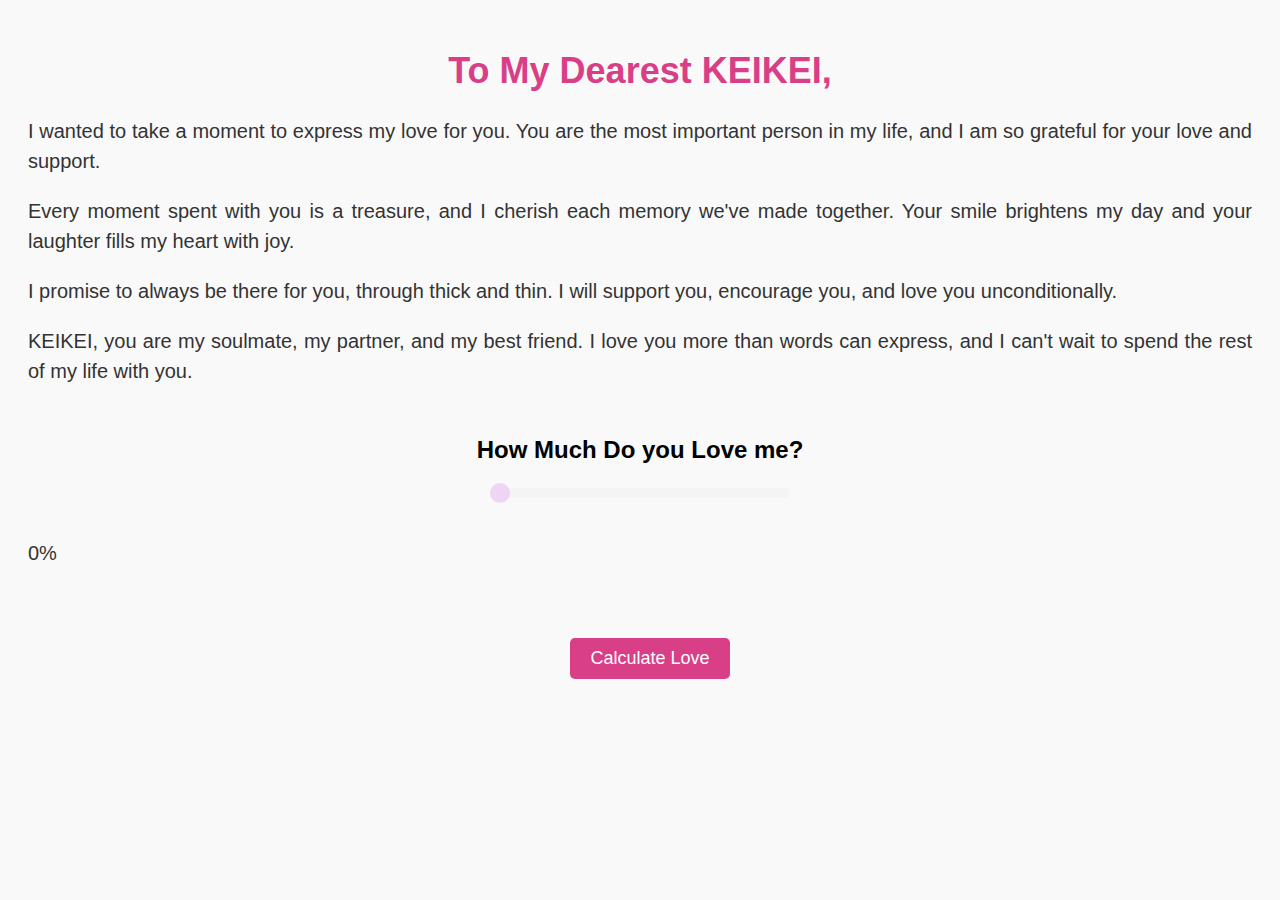
<file: love.html>
<!DOCTYPE html>
<html>
  <head>
    <meta charset="UTF-8">
    <title>My Love for KEIKEI</title>
    <style>
      body {
        font-family: Arial, sans-serif;
        background-color: #f9f9f9;
      }
      h1 {
        font-size: 36px;
        color: #d83f87;
        text-align: center;
        margin-top: 50px;
      }
      p {
        font-size: 20px;
        line-height: 1.5;
        color: #333;
        margin: 20px 0;
        text-align: justify;
        padding: 0 20px;
      }
      .signature {
        font-size: 24px;
        font-style: italic;
        color: #d83f87;
        text-align: right;
        margin-top: 50px;
        margin-right: 20px;
      }
      button {
        background-color: #d83f87;
        color: #fff;
        border: none;
        padding: 10px 20px;
        font-size: 18px;
        border-radius: 5px;
        margin-top: 50px;
        margin-left: 20px;
        cursor: pointer;
      }
      button:hover {
        background-color: #fff;
        color: #d83f87;
      }
      		#love-meter {
			margin: 50px auto;
			text-align: center;
		}
		#love-meter input[type="range"] {
			width: 300px;
			margin-bottom: 20px;
			-webkit-appearance: none;
			background-color: #f2f2f2;
			height: 10px;
			border-radius: 5px;
			outline: none;
			opacity: 0.7;
			-webkit-transition: .2s;
			transition: opacity .2s;
		}
		#love-meter input[type="range"]::-webkit-slider-thumb {
			-webkit-appearance: none;
			appearance: none;
			width: 20px;
			height: 20px;
			border-radius: 50%;
			background-color: #eac6f3;
			cursor: pointer;
		}
		#love-meter input[type="range"]::-moz-range-thumb {
			width: 20px;
			height: 20px;
			border: 0;
			border-radius: 50%;
			background-color: #eac6f3;
			cursor: pointer;
		}
    </style>
  </head>
  <body>
    <h1>To My Dearest KEIKEI,</h1>
    <p>I wanted to take a moment to express my love for you. You are the most important person in my life, and I am so grateful for your love and support.</p>
    <p>Every moment spent with you is a treasure, and I cherish each memory we've made together. Your smile brightens my day and your laughter fills my heart with joy.</p>
    <p>I promise to always be there for you, through thick and thin. I will support you, encourage you, and love you unconditionally.</p>
    <p>KEIKEI, you are my soulmate, my partner, and my best friend. I love you more than words can express, and I can't wait to spend the rest of my life with you.</p>
    
    
    	<div id="love-meter">
		<h2>How Much Do you Love me?</h2>
        <input type="range" min="0" max="100" value="0" id="love-range">
        <p id="love-value">0%</p>
        <button id="love-button">Calculate Love</button>
    </div>
    
    <script>
        // Selecting the love meter elements
        const loveRange = document.querySelector('#love-range');
        const loveValue = document.querySelector('#love-value');
        const loveButton = document.querySelector('#love-button');
        
        // Function to calculate the love percentage
        function calculateLove() {
            const lovePercentage = loveRange.value;
            loveValue.textContent = `${lovePercentage}%`;
        }
        
        // Event listener for the love meter button
        loveButton.addEventListener('click', calculateLove);
    
    
    
    <form
  action="https://formspree.io/f/xdovdakv"
  method="POST"
>
  <label>
    type the result and send to me:
    <textarea name="message"></text>
  </label>
  <!-- your other form fields go here -->
      <button type="submit">Send me a message</button>
    </form>
    <p class="signature">Forever and always,<br>[Saac Saac]</p>
  </body>
</html>
</file>
